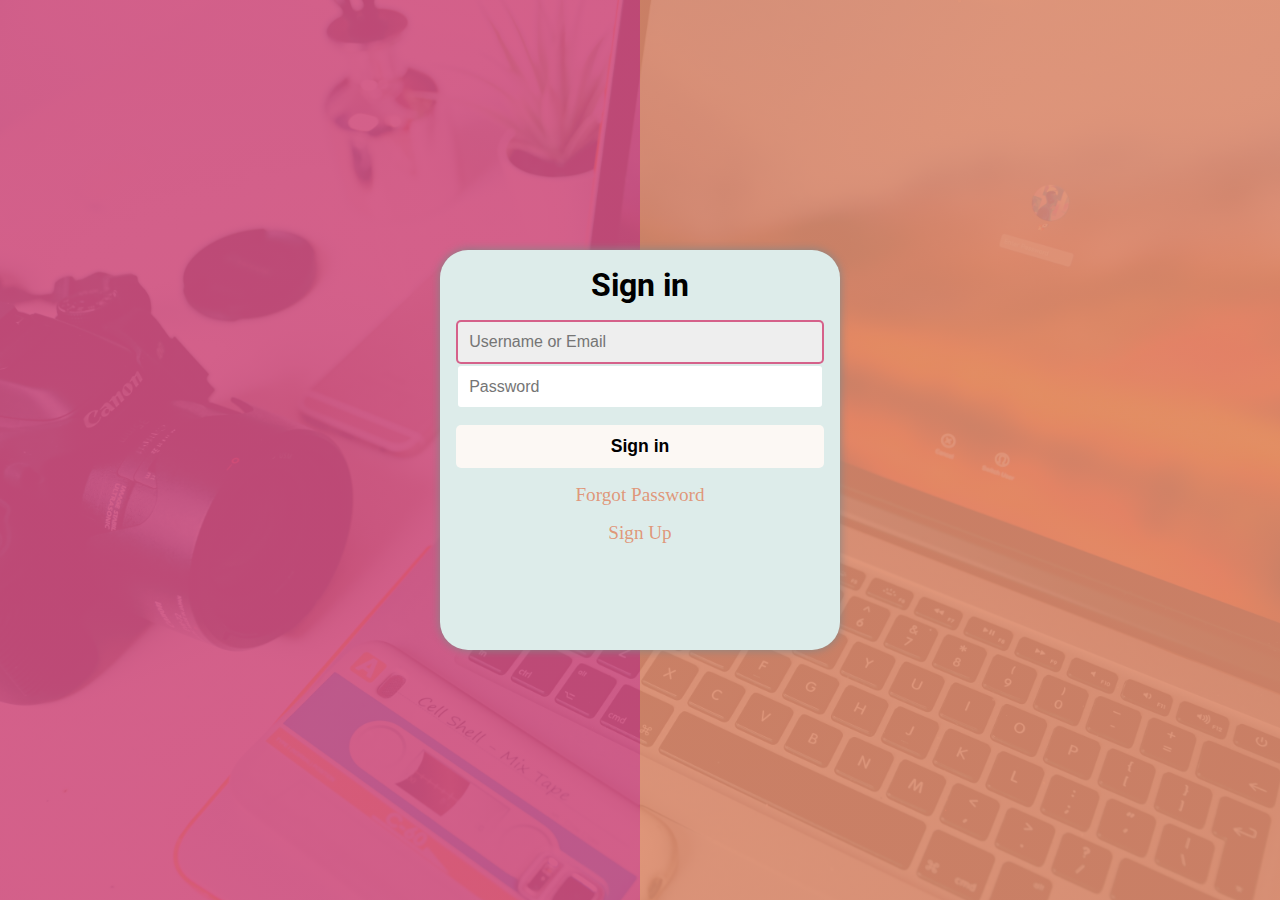
<file: index.html>
<!DOCTYPE html>
<html lang="en">
<head>
    <meta charset="UTF-8">
    <meta http-equiv="X-UA-Compatible" content="IE=edge">
    <meta name="viewport" content="width=device-width, initial-scale=1.0">
    <title>Document</title>

    <link rel="stylesheet" href="style.css">
    
    <link rel="preconnect" href="https://fonts.googleapis.com">
    <link rel="preconnect" href="https://fonts.gstatic.com" crossorigin>
    <link href="https://fonts.googleapis.com/css2?family=Roboto:ital,wght@0,400;0,500;1,400&display=swap" rel="stylesheet">

</head>
<body>
    <div class="container">
    <form action="" class="form">
        <h1 class="form__title">Sign in</h1>
        <div class="form__message"></div>
        <input type="text" class="form__input" required autofocus placeholder="Username or Email">
        <input type="password" class="form__input" required autofocus placeholder="Password">
        <button class="form__button">Sign in</button>
        <p class="form__text">
            <a href="forgotpass.html" class="form__link">Forgot Password</a>
        </p>
        <p class="form__text">
            <a href="register.html" class="form__link">Sign Up</a>
        </p>
    </form>
    </div>

</body>
</html>
</file>
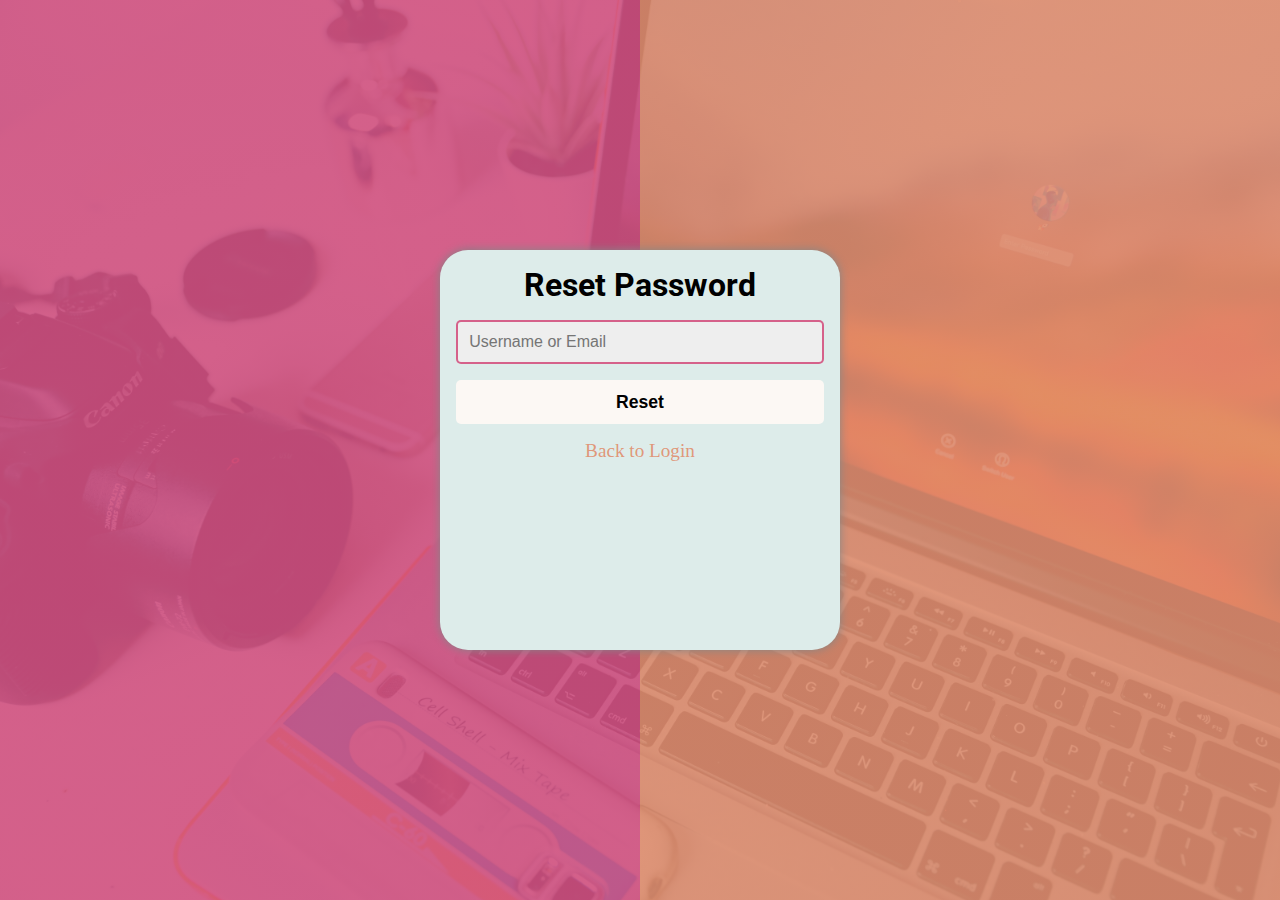
<file: forgotpass.html>
<!DOCTYPE html>
<html lang="en">
<head>
    <meta charset="UTF-8">
    <meta http-equiv="X-UA-Compatible" content="IE=edge">
    <meta name="viewport" content="width=device-width, initial-scale=1.0">
    <title>Document</title>

    <link rel="stylesheet" href="style.css">
    
    <link rel="preconnect" href="https://fonts.googleapis.com">
    <link rel="preconnect" href="https://fonts.gstatic.com" crossorigin>
    <link href="https://fonts.googleapis.com/css2?family=Roboto:ital,wght@0,400;0,500;1,400&display=swap" rel="stylesheet">

</head>
<body>
    <div class="container">
    <form action="" class="form">
        <h1 class="form__title">Reset Password</h1>
        <div class="form__message"></div>
        <input type="text" class="form__input" required autofocus placeholder="Username or Email">
        <button class="form__button">Reset</button>
        <p class="form__text">
            <a href="index.html" class="form__link">Back to Login</a>
        </p>
    </form>
    </div>

</body>
</html>
</file>
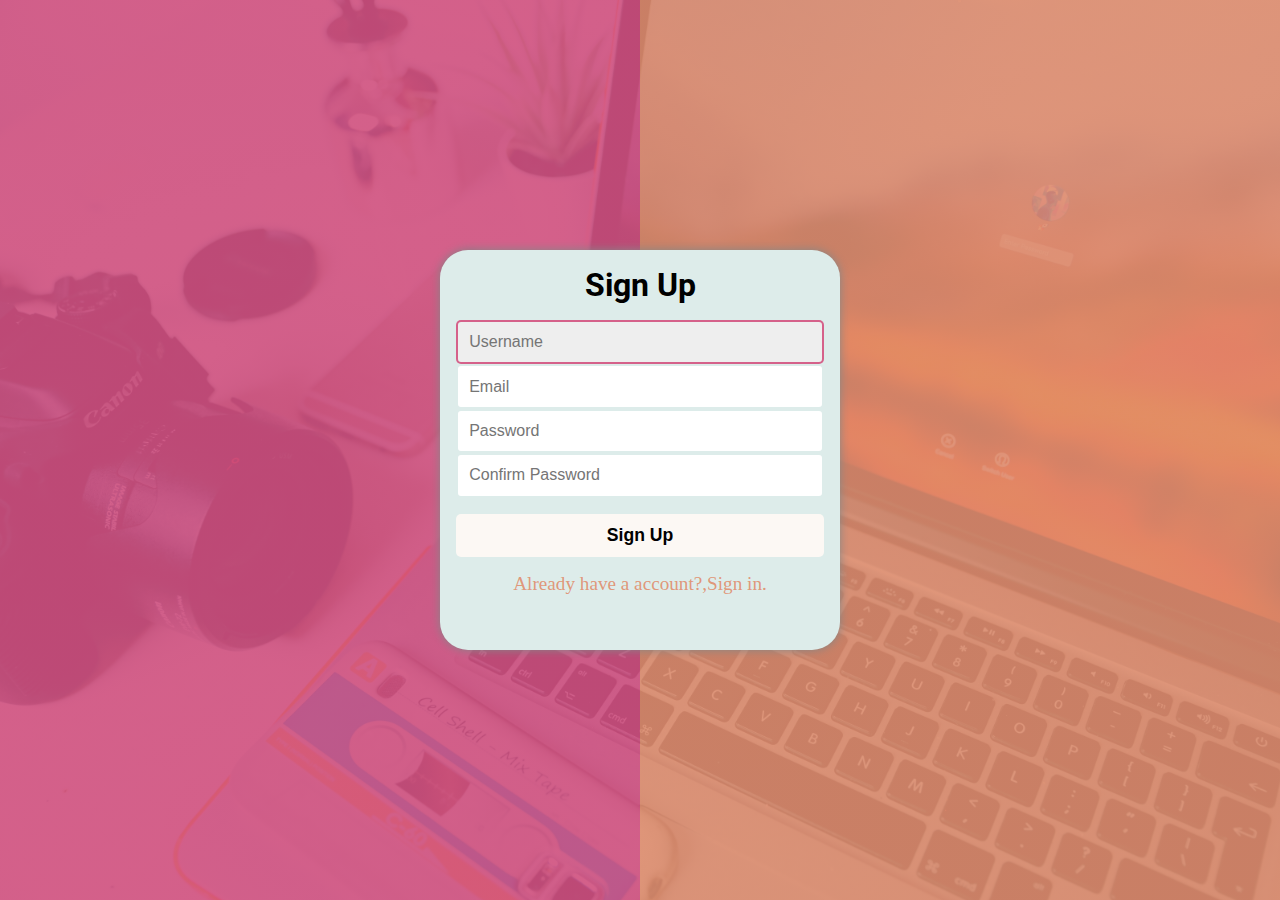
<file: register.html>
<!DOCTYPE html>
<html lang="en">
<head>
    <meta charset="UTF-8">
    <meta http-equiv="X-UA-Compatible" content="IE=edge">
    <meta name="viewport" content="width=device-width, initial-scale=1.0">
    <title>Document</title>

    <link rel="stylesheet" href="style.css">
    
    <link rel="preconnect" href="https://fonts.googleapis.com">
    <link rel="preconnect" href="https://fonts.gstatic.com" crossorigin>
    <link href="https://fonts.googleapis.com/css2?family=Roboto:ital,wght@0,400;0,500;1,400&display=swap" rel="stylesheet">

</head>
<body>
    <div class="container">
    <form action="" class="form">
        <h1 class="form__title">Sign Up</h1>
        <div class="form__message"></div>
        <input type="text" class="form__input" required autofocus placeholder="Username">
        <input type="email" class="form__input" required autofocus placeholder="Email">
        <input type="password" class="form__input" required autofocus placeholder="Password">
        <input type="password" class="form__input" required autofocus placeholder="Confirm Password">
        <button class="form__button">Sign Up</button>
        <p class="form__text">
            <a href="index.html" class="form__link">Already have a account?,Sign in.</a>
        </p>
    </form>
    </div>

</body>
</html>
</file>
<file: style.css>
:root{
    --color-primary: hsl(33, 100%, 98%, 0.9);
    --color-primary-dark: hsl(339, 59%, 57% , 0.9);
    --color-secondary: hsl(17, 65%, 65%, 0.9);
    --color-secondary-light: hsl(30, 85%, 77%, 0.9);
    --color-error: rgba(157, 230, 115, 0.568);
    --color-white: rgb(221, 236, 234);
    --color-input-background: #ffffff;
    --color-input-focus-background: #eee;
    --color-active: rgba(251,249,249,0.96);

    --border-radius: 5px;
}
*{
    margin: 0;
    padding: 0;
    box-sizing: border-box;
}
body{
    background: linear-gradient(to right, var(--color-primary-dark)50%, var(--color-secondary)50%), url(bg.jpg);
    background-attachment:fixed;
    background-size: cover;
    margin: 0;
    height: 100vh;
}

.container{
    background-color: var(--color-white);
    width: 400px;
    height: 400px;
    position: absolute;
    top: 50%;
    left: 50%;
    transform: translate(-50%,-50%);
    padding: 1rem;
    border-radius: 7%;

    box-shadow: 0 0 10px #828788;
    animation: move-container 1.6s ;

}

@media (max-width:768px){
    .container{
        width: 300px;
        transition: all 1.6s;
    }
}

@keyframes move-container{
    from{
        top: 0;
        right: 0;
    }
    to{
        top: 50%;
        left: 50%;
        transform: translate(-50%,-50%);
    }
}

.form__title{
    text-align: center;
    font-family: 'Roboto', sans-serif;
}

.form__input{
    width: 100%;
    padding: 0.7rem;
    border-radius: var(--border-radius);
    outline: none;
    border: 2px solid var(--color-white);
    background-color: var(--color-input-background);
    font-size: 1rem;

    transition: background 0.3s, border-color 0.3s;


}

.form__input:focus{
    border-color: var(--color-primary-dark);
    background-color: var(--color-input-focus-background)
}
.form__button{
    width: 100%;
    padding: 0.7rem 2rem;
    font-weight: bold;
    font-size: 1.1rem;
    border: none;
    outline: none;
    border-radius: var(--border-radius);
    background-color: var(--color-primary);
    margin-top: 1rem;
}

.form__button:hover{
    background-color: var(--color-primary-dark);
    color: var(--color-active);
}

.form__button:active{
    background-color:  rgb(224, 101, 0);
    transform: scale(0.8);
    transition: all 0.3s;
}

.form__text{
    background-color: none;
    text-align: center;
    margin-top: 1rem;
}

.form__link:hover{
    color: rgb(224, 101, 0);
}

.form__link{
    color: var(--color-secondary);
    text-decoration: none;
    cursor: pointer;
    font-size: 1.2rem;
}

.form__message{
    color: var(--color-error);
    margin-top: 1rem;

}
</file>
